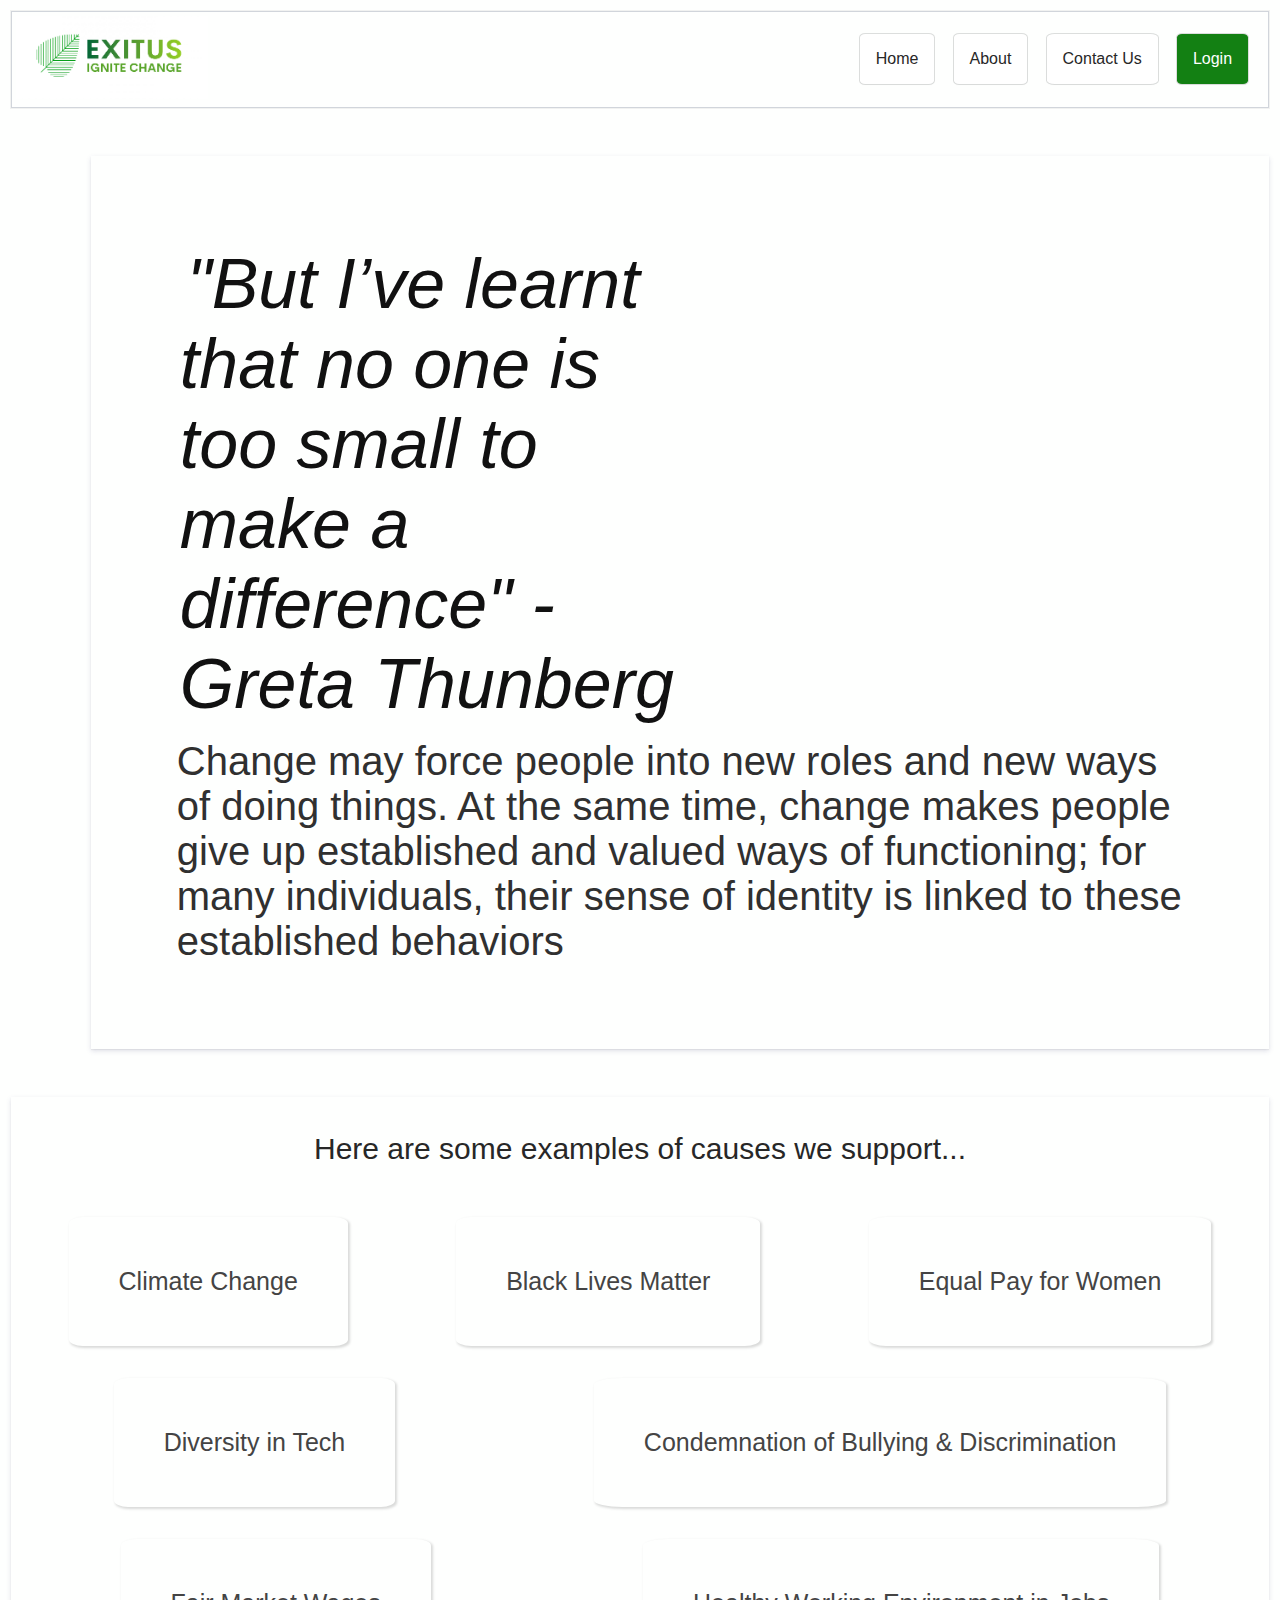
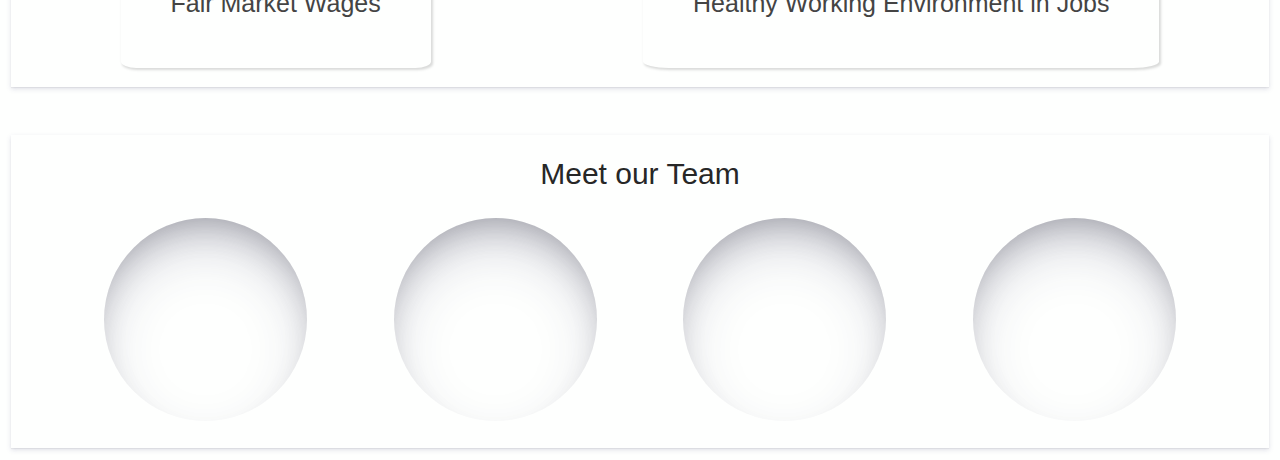
<file: index.html>
<!DOCTYPE html>
<html lang="en">

<head>
    <link rel="stylesheet" href="style.css">
    <link rel="stylesheet" href="styles/navigation.css">
    <link rel="stylesheet" href="styles/intro.css">
    <link rel="stylesheet" href="styles/content.css">
    <link rel="stylesheet" href="styles/additionalinfo.css">
    <meta charset="UTF-8">
    <meta http-equiv="X-UA-Compatible" content="IE=edge">
    <meta name="viewport" content="width=device-width, initial-scale=1.0">
    <title>Exitus - Ignite Change</title>
</head>

<body>
    <div class="navigation-div">
        <div class="nav-logo-wrapper">
            <img class="nav-logo" src="img/logo.png">
        </div>
        <div class="nav-buttons-container">
            <div class="nav-button-wrapper">
                <a href="index.html">
                    <div class="nav-button" id="home">Home</div>
                </a>
            </div>
            <div class="nav-button-wrapper">
                <a href="header-pages/about.html">
                    <div class="nav-button" id="about">About</div>
                </a>
            </div>
            <div class="nav-button-wrapper">
                <a href="header-pages/contact.html">
                    <div class="nav-button" id="contact-us">Contact Us</div>
                </a>               
            </div>
            <div class="nav-button-wrapper">
                <div class="nav-button" id="login">Login</div>
            </div>
        </div>
    </div>

    <div class="intro-div">
        <div class="big-text-wrapper">
            <div class="big-text"><i>"But I’ve learnt that no one is too small to make a
                difference"
            -Greta Thunberg</i></div>
        </div>
        <div class="small-text-wrapper">
            <div class="small-text">Change may force people into new roles and new ways of doing things. At the same time, change makes people give up established and valued ways of functioning; for many individuals, their sense of identity is linked to these established behaviors
            </div>
        </div>
    </div>


    <div class="content-div">
        <div class="causes-header-container">
            <div class="causes-header-wrapper">
                <div class="causes-header-text">
                    Here are some examples of causes we support...
                </div>
            </div>
        </div>
        <div class="supporting-causes-container">
            <div class="supporting-cause-wrapper">
                <div class="supporting-cause-text">Climate Change</div>
            </div>
            <div class="supporting-cause-wrapper">
                <div class="supporting-cause-text">Black Lives Matter</div>
            </div>
            <div class="supporting-cause-wrapper">
                <div class="supporting-cause-text">Equal Pay for Women</div>
            </div>
            <div class="supporting-cause-wrapper">
                <div class="supporting-cause-text">Diversity in Tech</div>
            </div>
            <div class="supporting-cause-wrapper">
                <div class="supporting-cause-text">Condemnation of Bullying & Discrimination</div>
            </div>
            <div class="supporting-cause-wrapper">
                <div class="supporting-cause-text">Fair Market Wages</div>
            </div>
            <div class="supporting-cause-wrapper">
                <div class="supporting-cause-text">Healthy Working Environment in Jobs</div>
            </div>
        </div>
    </div>

    <div class="additional-info">
        <div class="info-header-container">
            <div class="info-header-wrapper">
                <div class="info-header-text">
                    Meet our Team
                </div>
            </div>
        </div>
        <div class="team-container">
            <div class="member-container">
                <div class="member-img-wrapper">
                    <div class="member-img"></div>
                </div>
                <div class="member-desc-wrapper">
                    <div class="member-desc-text"></div>
                </div>
            </div>
            <div class="member-container">
                <div class="member-img-wrapper">
                    <div class="member-img"></div>
                </div>
                <div class="member-desc-wrapper">
                    <div class="member-desc-text"></div>
                </div>
            </div>
            <div class="member-container">
                <div class="member-img-wrapper">
                    <div class="member-img"></div>
                </div>
                <div class="member-desc-wrapper">
                    <div class="member-desc-text"></div>
                </div>
            </div>
            <div class="member-container">
                <div class="member-img-wrapper">
                    <div class="member-img"></div>
                </div>
                <div class="member-desc-wrapper">
                    <div class="member-desc-text"></div>
                </div>
            </div>
        </div>
    </div>


</body>

</html>
</file>
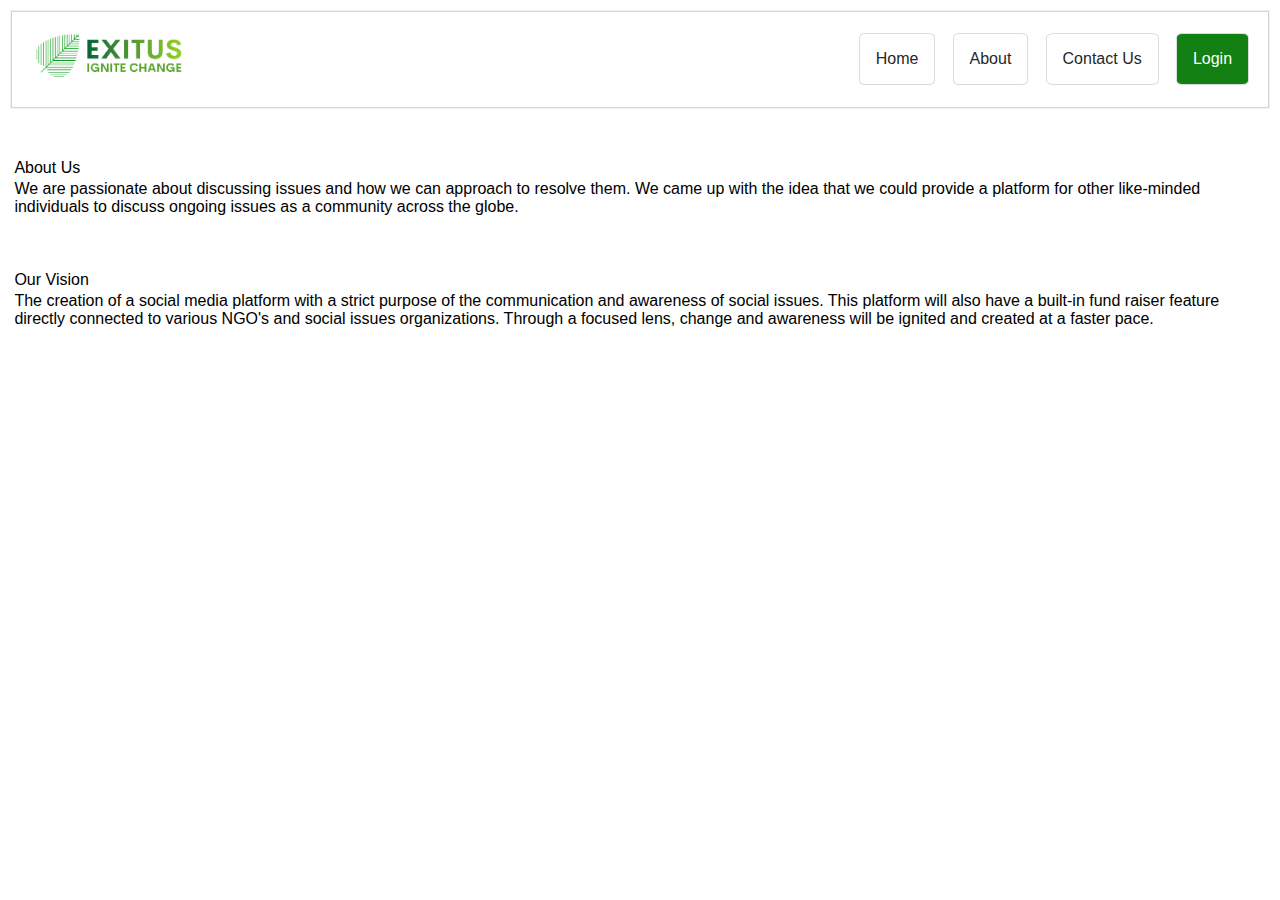
<file: header-pages/about.html>
<!DOCTYPE html>
<html lang="en">
<head>
    <link rel="stylesheet" href="about.css">
    <link rel="stylesheet" href="../styles/navigation.css">
    <meta charset="UTF-8">
    <meta http-equiv="X-UA-Compatible" content="IE=edge">
    <meta name="viewport" content="width=device-width, initial-scale=1.0">
    <title>About Page</title>
</head>
<body>
    <div class="navigation-div">
        <div class="nav-logo-wrapper">
            <img class="nav-logo" src="../img/logo.png">
        </div>
        <div class="nav-buttons-container">
            <div class="nav-button-wrapper">
                <a href="../index.html">
                    <div class="nav-button" id="home">Home</div>
                </a>
            </div>
            <div class="nav-button-wrapper">
                <a href="about.html">
                    <div class="nav-button" id="about">About</div>
                </a>
            </div>
            <div class="nav-button-wrapper">
                <a href="contact.html">
                    <div class="nav-button" id="contact-us">Contact Us</div>
                </a>               
            </div>
            <div class="nav-button-wrapper">
                <div class="nav-button" id="login">Login</div>
            </div>
        </div>
    </div>
    <div class="about-us-container">
        <div class="about-header">
            About Us
        </div>
        <div class="about-description">
            We are passionate about discussing issues and how we can approach to resolve them. We came up with the idea that we could provide a platform for other like-minded individuals to discuss ongoing
            issues as a community across the globe.        </div>
    </div>
    <div class="our-vision-container">
        <div class="vision-header">
            Our Vision
        </div>
        <div class="vision-description">
            The creation of a social media platform with a strict purpose of the communication and awareness of social issues. This platform will also have a built-in fund raiser feature directly connected to various NGO's and social issues organizations. Through a focused lens, change and awareness will be ignited and created at a faster pace.        </div>
    </div>
</body>
</html>
</file>
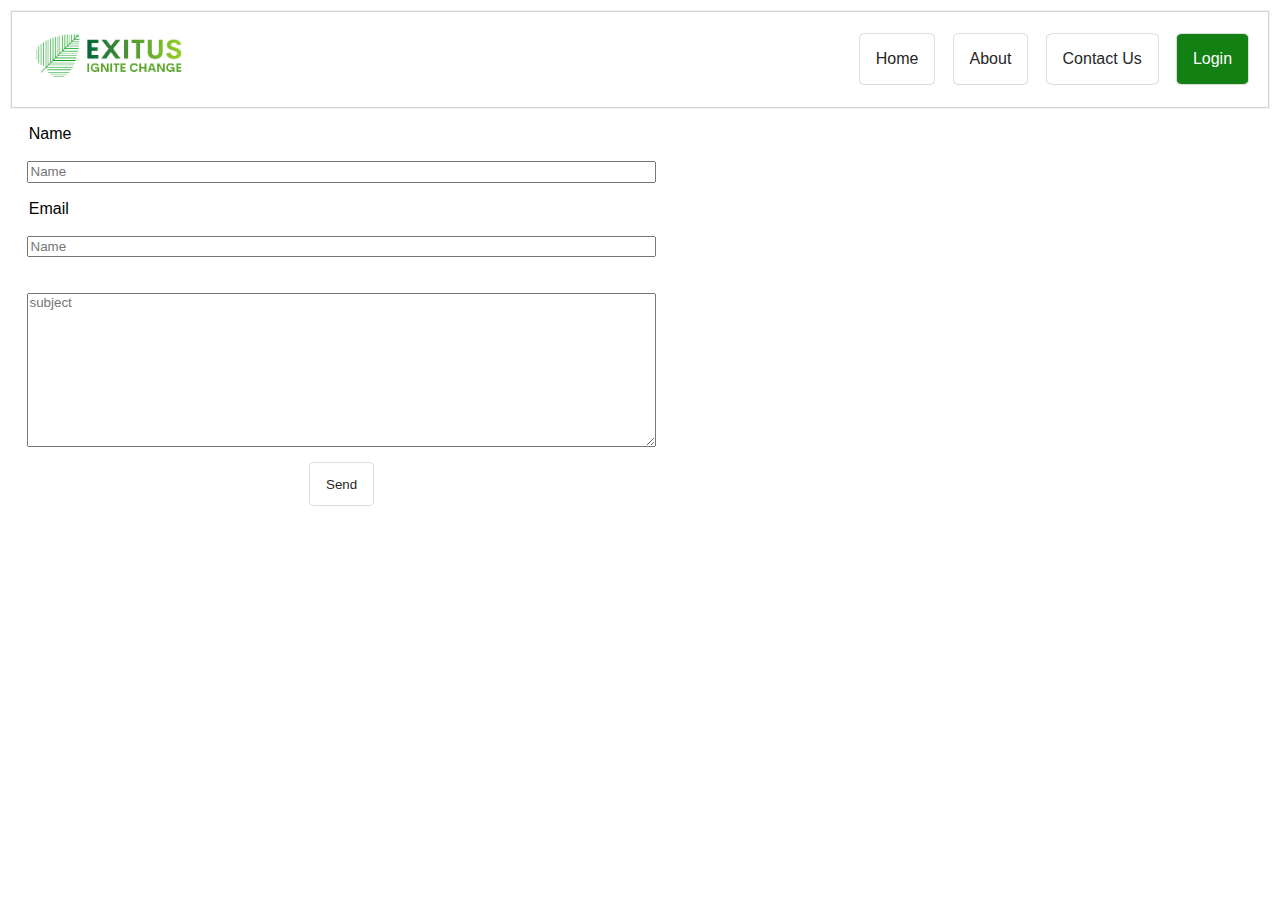
<file: header-pages/contact.html>
<!DOCTYPE html>
<html lang="en">

<head>
    <link rel="stylesheet" href="contact.css">
    <link rel="stylesheet" href="../styles/navigation.css">
    <meta charset="UTF-8">
    <meta http-equiv="X-UA-Compatible" content="IE=edge">
    <meta name="viewport" content="width=device-width, initial-scale=1.0">
    <title>Contact Page</title>
</head>

<body>
    <div class="navigation-div">
        <div class="nav-logo-wrapper">
            <img class="nav-logo" src="../img/logo.png">
        </div>
        <div class="nav-buttons-container">
            <div class="nav-button-wrapper">
                <a href="../index.html">
                    <div class="nav-button" id="home">Home</div>
                </a>
            </div>
            <div class="nav-button-wrapper">
                <a href="about.html">
                    <div class="nav-button" id="about">About</div>
                </a>
            </div>
            <div class="nav-button-wrapper">
                <a href="contact.html">
                    <div class="nav-button" id="contact-us">Contact Us</div>
                </a>               
            </div>
            <div class="nav-button-wrapper">
                <div class="nav-button" id="login">Login</div>
            </div>
        </div>
    </div>
    <form class="contact-container" action="../index.html">
        <label class="name" for="name">Name</label>
        <input type="text" placeholder="Name">

        <label class="email" for="email">Email</label>
        <input type="text" placeholder="Name">

        <label class="subject" for="subject"></label>
        <textarea placeholder="subject" style="height: 150px"></textarea>

        <input class="send" type="submit" value="Send">
    </form>
    </div>
</body>

</html>
</file>
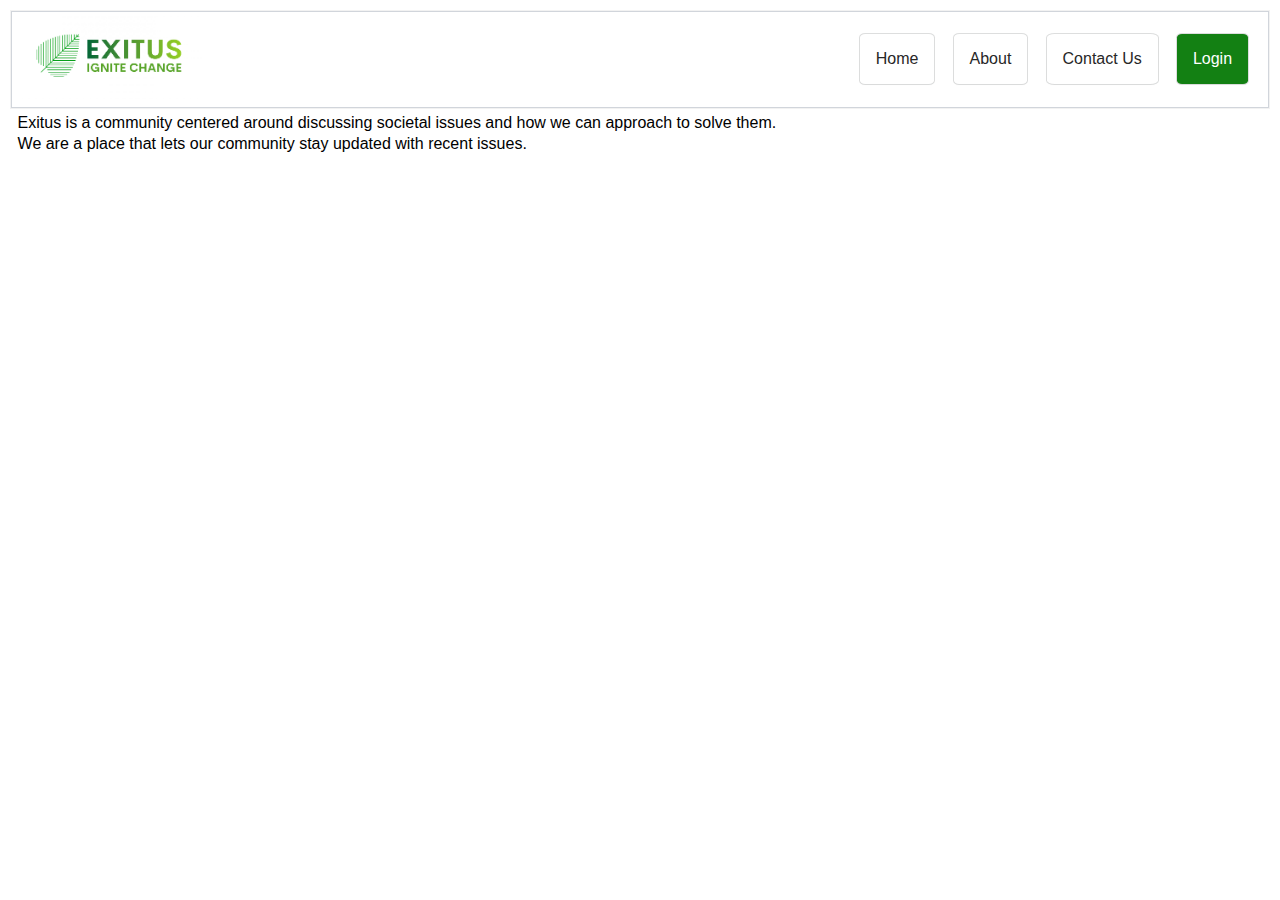
<file: header-pages/feed.html>
<!DOCTYPE html>
<html lang="en">

<head>
    <link rel="stylesheet" href="../styles/navigation.css">
    <link rel="stylesheet" href="feed.css">
    <meta charset="UTF-8">
    <meta http-equiv="X-UA-Compatible" content="IE=edge">
    <meta name="viewport" content="width=device-width, initial-scale=1.0">
    <title>Feed</title>
</head>

<body>
    <div class="navigation-div">
        <div class="nav-logo-wrapper">
            <img class="nav-logo" src="../img/logo.png">
        </div>
        <div class="nav-buttons-container">
            <div class="nav-button-wrapper">
                <a href="index.html">
                    <div class="nav-button" id="home">Home</div>
                </a>
            </div>
            <div class="nav-button-wrapper">
                <a href="header-pages/about.html">
                    <div class="nav-button" id="about">About</div>
                </a>
            </div>
            <div class="nav-button-wrapper">
                <a href="header-pages/contact.html">
                    <div class="nav-button" id="contact-us">Contact Us</div>
                </a>
            </div>
            <div class="nav-button-wrapper">
                <div class="nav-button" id="login">Login</div>
            </div>
        </div>
    </div>
    <div class="main">
        <div class="left-main">
            <div class="login-prompt">
                <div class="top-text">
                    Exitus is a community centered around discussing societal issues and how we can approach to solve
                    them.
                </div>
                <div class="bottom-text">
                    We are a place that lets our community stay updated with recent issues. 
                </div>
            </div>
            <div class="vertical-nav">

            </div>
        </div>
        <div class="center-main">
            <div class="center-main-nav">

            </div>
            <div class="center-main-content">
                <div class="content-poc">

                </div>
            </div>
        </div>
        <div class="right-main">
            <div class="tag-container-poc">

            </div>
        </div>
    </div>
</body>

</html>
</file>
<file: style.css>
/* ALL ELEMENTS */
* {
    font-family: "Segoe UI", Roboto, Helvetica, Arial, sans-serif, "Apple Color Emoji", "Segoe UI Emoji", "Segoe UI Symbol";    padding: 0.1em;
}

/* OVERALL STRUCTURE OF PAGE */
body {
    display: flex;
    flex-flow: column nowrap;
    gap: 3em;
    background-color: rgb(254, 255, 254);
}
</file>
<file: styles/navigation.css>
/* NAVIGATION COMPONENT */
.navigation-div {
    display: flex;
    flex-flow: row wrap;
    justify-content: space-between;
    align-items: center;
    box-shadow: rgba(0, 0, 0, 0.05) 0px 0px 0px 1px, rgb(209, 213, 219) 0px 0px 0px 1px inset;
}

.navigation-div .nav-logo {
    height: auto;
    width: 15vw;
}

.navigation-div .nav-buttons-container {
    display: flex;
    flex-flow: row wrap;
    gap: 1em;
    margin-right: 1em;
}

.navigation-div #login {
    color: white;
    background-color: rgb(19, 128, 19);
}

.navigation-div .nav-button {
    color: rgb(39, 39, 39);
    padding: 1em;
    background-color: rgb(255, 255, 255);
    box-shadow: rgba(0, 0, 0, 0.02) 0px 1px 3px 0px, rgba(27, 31, 35, 0.15) 0px 0px 0px 1px;    
    border-radius: 7%;
}


.nav-button:hover {
    filter: brightness(90%);
    cursor: pointer;    
}

a {
    all: unset;
}
</file>
<file: styles/intro.css>
/* INTRO COMPONENT */
.intro-div {
    display: flex;
    flex-flow: column wrap;
    margin-left: 5em;
    box-shadow: rgba(50, 50, 105, 0.15) 0px 2px 5px 0px, rgba(0, 0, 0, 0.05) 0px 1px 1px 0px;
    padding: 5em;
}

.intro-div .big-text {
    color: rgb(17, 17, 17);
    font-size: 70px;
    width: 50%;
}

.intro-div .small-text {
    color: rgb(48, 48, 48);
    font-size: 40px;
}
</file>
<file: styles/content.css>
/* CONTENT COMPONENT */
.content-div {
    display: flex;
    flex-flow: column nowrap;
    box-shadow: rgba(50, 50, 105, 0.15) 0px 2px 5px 0px, rgba(0, 0, 0, 0.05) 0px 1px 1px 0px;
}

.content-div .causes-header-container {
    display: flex;
    justify-content: center;
    align-items: center;
}

.content-div .causes-header-text {
    color: rgb(39, 39, 39);
    padding: 1em;
    font-size: 30px;
}

.content-div .supporting-causes-container {
    display: flex;
    flex-flow: row wrap;
    justify-content: space-around;
}

.content-div .supporting-cause-wrapper {
    padding: 1em;
    
}

.content-div .supporting-cause-text {
    color:rgb(68, 68, 68);
    padding: 2em;
    font-size: 25px;
    border-radius: 5%;
    box-shadow: rgba(0, 0, 0, 0.15) 1.95px 1.95px 2.6px;
}
</file>
<file: styles/additionalinfo.css>
/* ADDITIONAL INFO COMPONENT */
.additional-info {
    padding: 1em;
    display: flex;
    flex-flow: column nowrap;
    justify-content: center;
    align-items: center;
    gap: 1em;
    box-shadow: rgba(50, 50, 105, 0.15) 0px 2px 5px 0px, rgba(0, 0, 0, 0.05) 0px 1px 1px 0px;
}

.additional-info .info-header-container {
    display: flex;
    justify-content: center;
    align-items: center;
    
}

.additional-info .info-header-text {
    color: rgb(39, 39, 39);
    font-size: 30px;
}
.additional-info .team-container {
    display: flex;
    flex-flow: row wrap;
    gap: 5em;   
    justify-content: center;
    align-items: center;
}

.additional-info .member-contianer {
    display: flex;
    flex-flow: column nowrap;
}   

.additional-info .member-img {
    height: 200px;
    width: 200px;
    border-radius: 100%;
    box-shadow: rgba(50, 50, 93, 0.25) 0px 30px 60px -12px inset, rgba(0, 0, 0, 0.3) 0px 18px 36px -18px inset;
}
.additional-info .member-desc-wrapper {
    display: flex;
    justify-content: center;
    align-items: center;
}
</file>
<file: header-pages/about.css>
/* ALL ELEMENTS */
* {
    font-family: "Segoe UI", Roboto, Helvetica, Arial, sans-serif, "Apple Color Emoji", "Segoe UI Emoji", "Segoe UI Symbol";    padding: 0.1em;
}

/* OVERALL STRUCTURE OF PAGE */
body {
    display: flex;
    flex-flow: column nowrap;
    gap: 3em;
    background-color: rgb(254, 255, 254);
}
</file>
<file: header-pages/contact.css>
/* ALL ELEMENTS */
* {
    font-family: "Segoe UI", Roboto, Helvetica, Arial, sans-serif, "Apple Color Emoji", "Segoe UI Emoji", "Segoe UI Symbol";    padding: 0.1em;
}

.body {
    display: flex;
    align-items: center;
    justify-items: center;
}
.contact-container {
    display: flex;
    flex-flow: column nowrap;
    width: 50%;
    padding: 1em;
    gap: 1em;
}

.send {
    margin: auto;
    border: none;
    cursor: pointer;
    width: 10%;
    color: rgb(39, 39, 39);
    padding: 1em;
    background-color: rgb(255, 255, 255);
    box-shadow: rgba(0, 0, 0, 0.02) 0px 1px 3px 0px, rgba(27, 31, 35, 0.15) 0px 0px 0px 1px;    
    border-radius: 7%;
}   

.send:hover {
    filter: brightness(90%);
}
</file>
<file: header-pages/feed.css>
/* ALL ELEMENTS */
* {
    font-family: "Segoe UI", Roboto, Helvetica, Arial, sans-serif, "Apple Color Emoji", "Segoe UI Emoji", "Segoe UI Symbol";    padding: 0.1em;
}

body {
    display: flex;
    flex-flow: column nowrap;
}
.main {
    display: flex;
    flex-flow: row wrap;
}

.main .left-main {
    display: flex;
    flex-flow: column nowrap;
}

.left-main .login-prompt {
    display: flex;
    flex-flow: column nowrap;
}

.login-prompt {
    
}

.left-main .vertical-nav {
    display: flex;
    flex-flow: column nowrap;
}

.main .center-main {
    display: flex;
    flex-flow: column nowrap;
}

.center-main .center-main-nav {
    display: flex;
    flex-flow: row wrap;
}

.center-main .center-main-content {
    display: flex;
    flex-flow: column nowrap;
}

.main .right-main {
    display: flex;
    flex-flow: column nowrap;
}

.right-main .tag-container-poc {
    display: flex;
    flex-flow: column nowrap;
}
</file>
